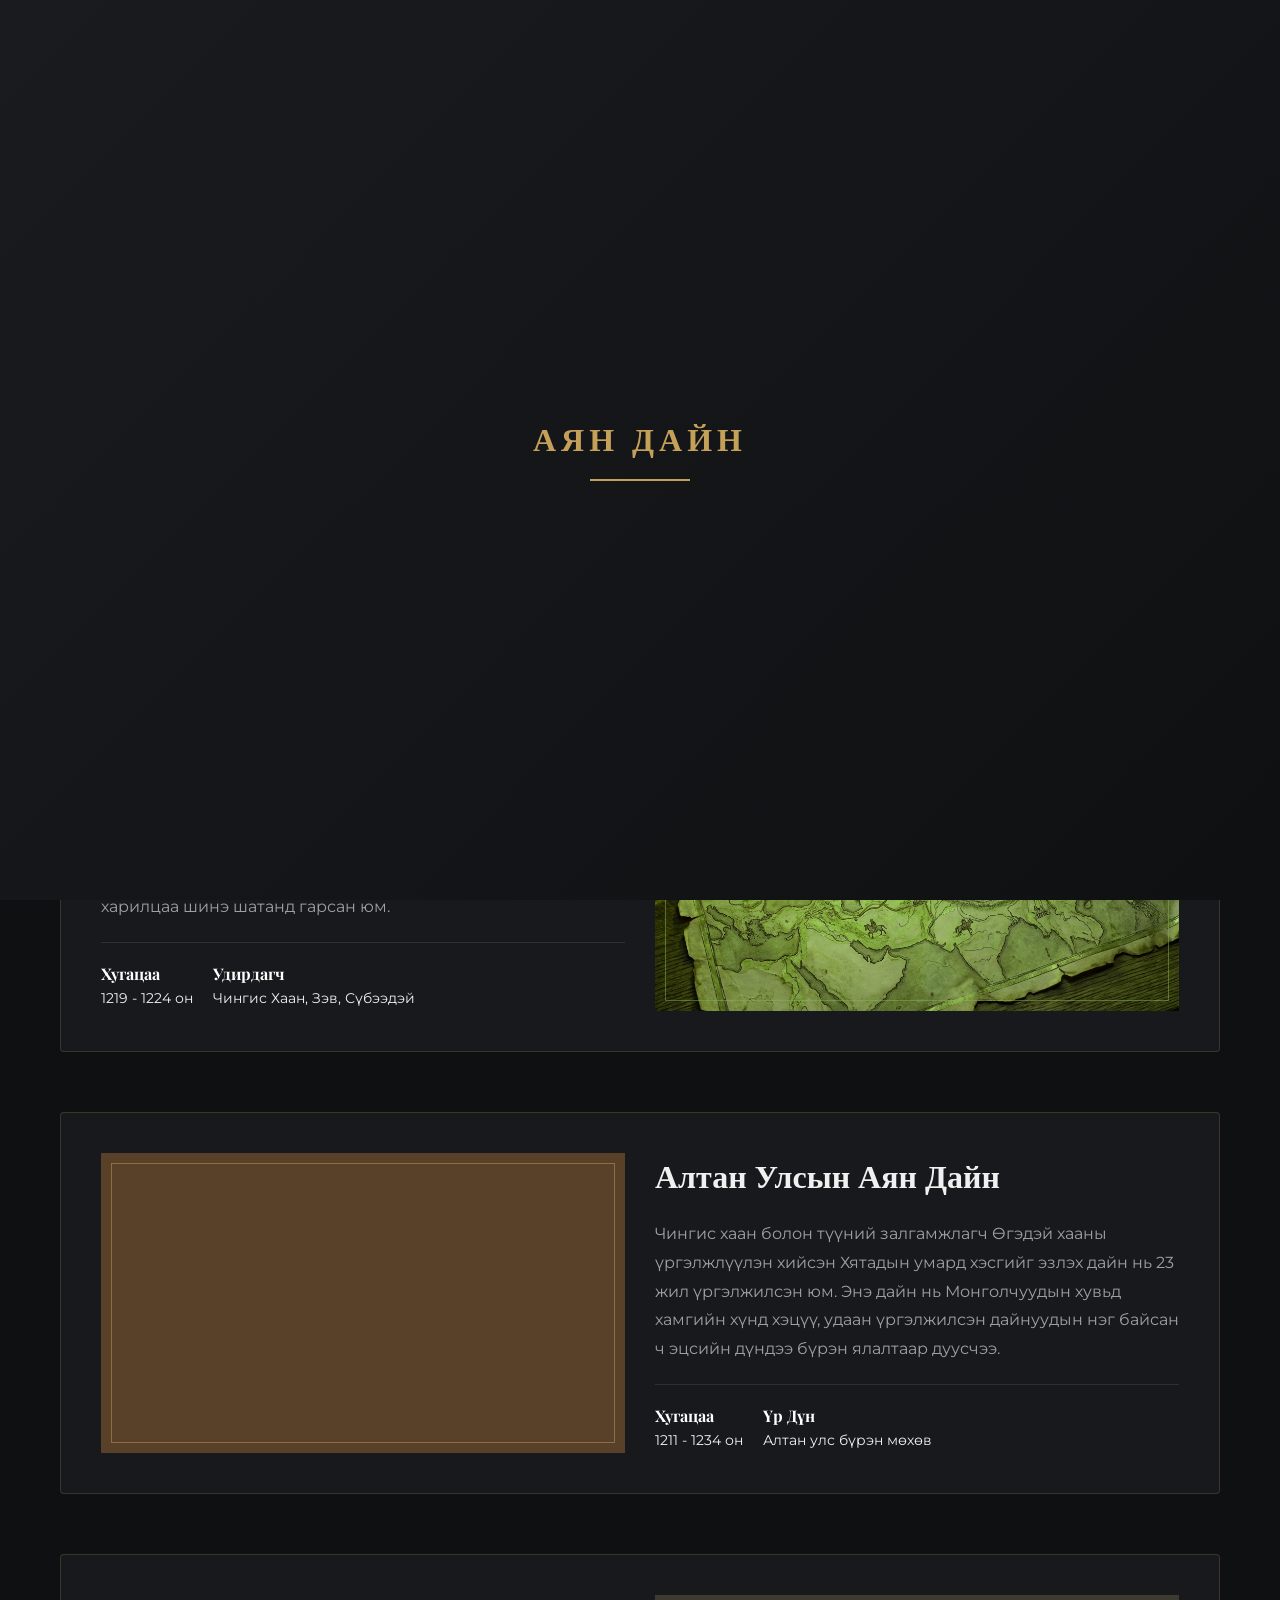
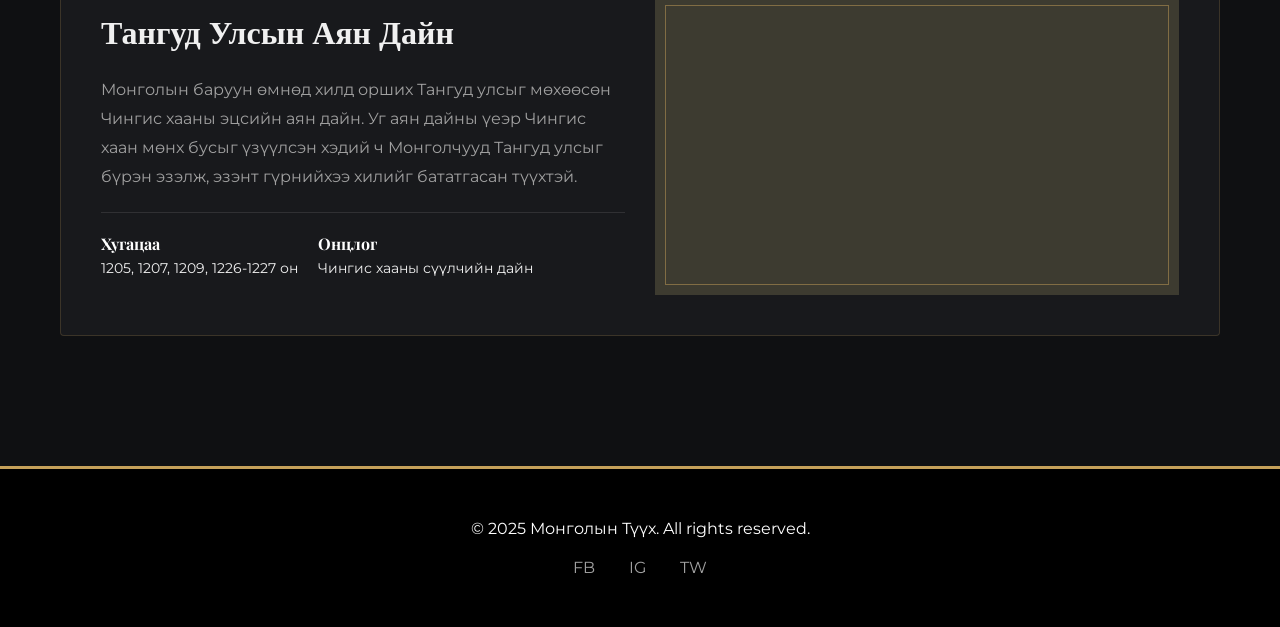
<file: campaigns.html>
<!DOCTYPE html>
<html lang="mn">

<head>
    <meta charset="UTF-8">
    <meta name="viewport" content="width=device-width, initial-scale=1.0">
    <title>Аян Дайн | Great Campaigns</title>
    <link rel="preconnect" href="https://fonts.googleapis.com">
    <link rel="preconnect" href="https://fonts.gstatic.com" crossorigin>
    <link
        href="https://fonts.googleapis.com/css2?family=Cinzel:wght@400;700&family=Playfair+Display:ital,wght@0,400;0,700;1,400&family=Montserrat:wght@300;400;500&display=swap"
        rel="stylesheet">
    <link rel="stylesheet" href="styles.css">
    <style>
        /* Specific styles for campaigns page structure */
        .campaigns-hero {
            height: 60vh;
            background-image: url('campaign-bg.png');
            /* Reuse existing image */
            background-size: cover;
            background-position: center;
            position: relative;
            display: flex;
            align-items: center;
            justify-content: center;
            text-align: center;
        }

        .campaigns-hero::before {
            content: '';
            position: absolute;
            top: 0;
            left: 0;
            width: 100%;
            height: 100%;
            background: rgba(0, 0, 0, 0.6);
        }

        .campaign-details-grid {
            display: grid;
            grid-template-columns: 1fr;
            gap: 60px;
            padding: 50px 0;
        }

        .campaign-detail-card {
            background: rgba(26, 27, 30, 0.95);
            border: 1px solid rgba(197, 160, 89, 0.2);
            padding: 40px;
            border-radius: 4px;
            position: relative;
            overflow: hidden;
            display: flex;
            flex-direction: column;
            /* Mobile first stack */
            gap: 30px;
        }

        @media (min-width: 768px) {
            .campaign-detail-card {
                flex-direction: row;
                align-items: center;
            }

            .campaign-detail-card:nth-child(even) {
                flex-direction: row-reverse;
            }
        }

        .campaign-info {
            flex: 1;
        }

        .campaign-visual {
            flex: 1;
            height: 300px;
            background-color: #2a2c30;
            background-size: cover;
            background-position: center;
            border: 1px solid var(--primary-gold);
            position: relative;
        }

        .campaign-visual::after {
            content: '';
            position: absolute;
            inset: 10px;
            border: 1px solid rgba(197, 160, 89, 0.5);
        }

        .campaign-title {
            font-family: var(--font-heading);
            color: var(--primary-gold);
            font-size: 2rem;
            margin-bottom: 20px;
        }

        .campaign-desc {
            color: var(--text-muted);
            line-height: 1.8;
            font-size: 1rem;
            margin-bottom: 20px;
        }

        .campaign-stats {
            display: flex;
            gap: 20px;
            margin-top: 20px;
            border-top: 1px solid rgba(255, 255, 255, 0.1);
            padding-top: 20px;
        }

        .stat-item h4 {
            color: #fff;
            font-family: var(--font-subheading);
            margin-bottom: 5px;
        }

        .stat-item p {
            color: var(--primary-gold);
            font-size: 0.9rem;
        }

        .section-container {
            max-width: 1200px;
            margin: 0 auto;
            padding: 80px 20px;
        }
    </style>
</head>

<body>

    <!-- Loading Screen -->
    <div id="loader">
        <div class="loader-content">
            <h1 class="loader-title">АЯН ДАЙН</h1>
            <div class="loader-line"></div>
        </div>
    </div>

    <!-- Navigation -->
    <nav class="navbar">
        <div class="logo">HistoryMN</div>
        <ul class="nav-links">
            <li><a href="index.html">Эхлэл</a></li>
            <li><a href="index.html#timeline">Цаг Хугацаа</a></li>
            <li><a href="campaigns.html" class="active">Аян Дайн</a></li>
            <li><a href="index.html#gallery">Галлерей</a></li>
            <li><a href="heritage.html">Өв Соёл</a></li>
        </ul>
        <div class="menu-toggle">
            <span class="bar"></span>
            <span class="bar"></span>
            <span class="bar"></span>
        </div>
    </nav>

    <!-- Back Button -->
    <a href="index.html#campaigns" class="back-btn">
        <span>&#8592;</span> Буцах
    </a>

    <!-- Campaign Hero -->
    <header class="campaigns-hero">
        <div class="hero-content fade-in-up">
            <span class="subtitle">Их Монгол Улсын</span>
            <h1 class="main-title" style="font-size: 3.5rem;">Агуу Аян Дайнууд</h1>
            <p class="hero-desc">Дэлхийн газрын зургийг өөрчилж, түүхийн шинэ хуудсыг нээсэн байлдан дагуулалтууд.</p>
        </div>
    </header>

    <!-- Main Content -->
    <section class="section-container">

        <div class="campaign-details-grid">

            <!-- Campaign 1: Khorezm -->
            <div class="campaign-detail-card fade-in-on-scroll">
                <div class="campaign-info">
                    <h2 class="campaign-title">Өрнө Зүгийн Аян Дайн</h2>
                    <p class="campaign-desc">
                        Зэв, Сүбээдэй нарын удирдсан уг аян дайн нь Хорезм улсыг мөхөөж, Кавказ, Оросын вангууд болон
                        Зүүн Европыг эзэлсэн түүхэн дэх хамгийн аугаа цэргийн стратегиудын нэг байв. Энэ аян дайны үр
                        дүнд торгоны зам бүрэн нээгдэж, өрнө дорнын харилцаа шинэ шатанд гарсан юм.
                    </p>
                    <div class="campaign-stats">
                        <div class="stat-item">
                            <h4>Хугацаа</h4>
                            <p>1219 - 1224 он</p>
                        </div>
                        <div class="stat-item">
                            <h4>Удирдагч</h4>
                            <p>Чингис Хаан, Зэв, Сүбээдэй</p>
                        </div>
                    </div>
                </div>
                <div class="campaign-visual"
                    style="background-image: url('campaign-bg.png'); filter: hue-rotate(45deg);"></div>
            </div>

            <!-- Campaign 2: Jin -->
            <div class="campaign-detail-card fade-in-on-scroll">
                <div class="campaign-info">
                    <h2 class="campaign-title">Алтан Улсын Аян Дайн</h2>
                    <p class="campaign-desc">
                        Чингис хаан болон түүний залгамжлагч Өгэдэй хааны үргэлжлүүлэн хийсэн Хятадын умард хэсгийг
                        эзлэх дайн нь 23 жил үргэлжилсэн юм. Энэ дайн нь Монголчуудын хувьд хамгийн хүнд хэцүү, удаан
                        үргэлжилсэн дайнуудын нэг байсан ч эцсийн дүндээ бүрэн ялалтаар дуусчээ.
                    </p>
                    <div class="campaign-stats">
                        <div class="stat-item">
                            <h4>Хугацаа</h4>
                            <p>1211 - 1234 он</p>
                        </div>
                        <div class="stat-item">
                            <h4>Үр Дүн</h4>
                            <p>Алтан улс бүрэн мөхөв</p>
                        </div>
                    </div>
                </div>
                <div class="campaign-visual" style="background-color: #594028;"></div>
            </div>

            <!-- Campaign 3: Tangut -->
            <div class="campaign-detail-card fade-in-on-scroll">
                <div class="campaign-info">
                    <h2 class="campaign-title">Тангуд Улсын Аян Дайн</h2>
                    <p class="campaign-desc">
                        Монголын баруун өмнөд хилд орших Тангуд улсыг мөхөөсөн Чингис хааны эцсийн аян дайн. Уг аян
                        дайны үеэр Чингис хаан мөнх бусыг үзүүлсэн хэдий ч Монголчууд Тангуд улсыг бүрэн эзэлж, эзэнт
                        гүрнийхээ хилийг бататгасан түүхтэй.
                    </p>
                    <div class="campaign-stats">
                        <div class="stat-item">
                            <h4>Хугацаа</h4>
                            <p>1205, 1207, 1209, 1226-1227 он</p>
                        </div>
                        <div class="stat-item">
                            <h4>Онцлог</h4>
                            <p>Чингис хааны сүүлчийн дайн</p>
                        </div>
                    </div>
                </div>
                <div class="campaign-visual" style="background-color: #3d3b30;"></div>
            </div>

        </div>
    </section>

    <!-- Footer -->
    <footer class="main-footer">
        <div class="container">
            <p>&copy; 2025 Монголын Түүх. All rights reserved.</p>
            <div class="social-links">
                <a href="#">FB</a>
                <a href="#">IG</a>
                <a href="#">TW</a>
            </div>
        </div>
    </footer>

    <script src="script.js"></script>
</body>

</html>
</file>
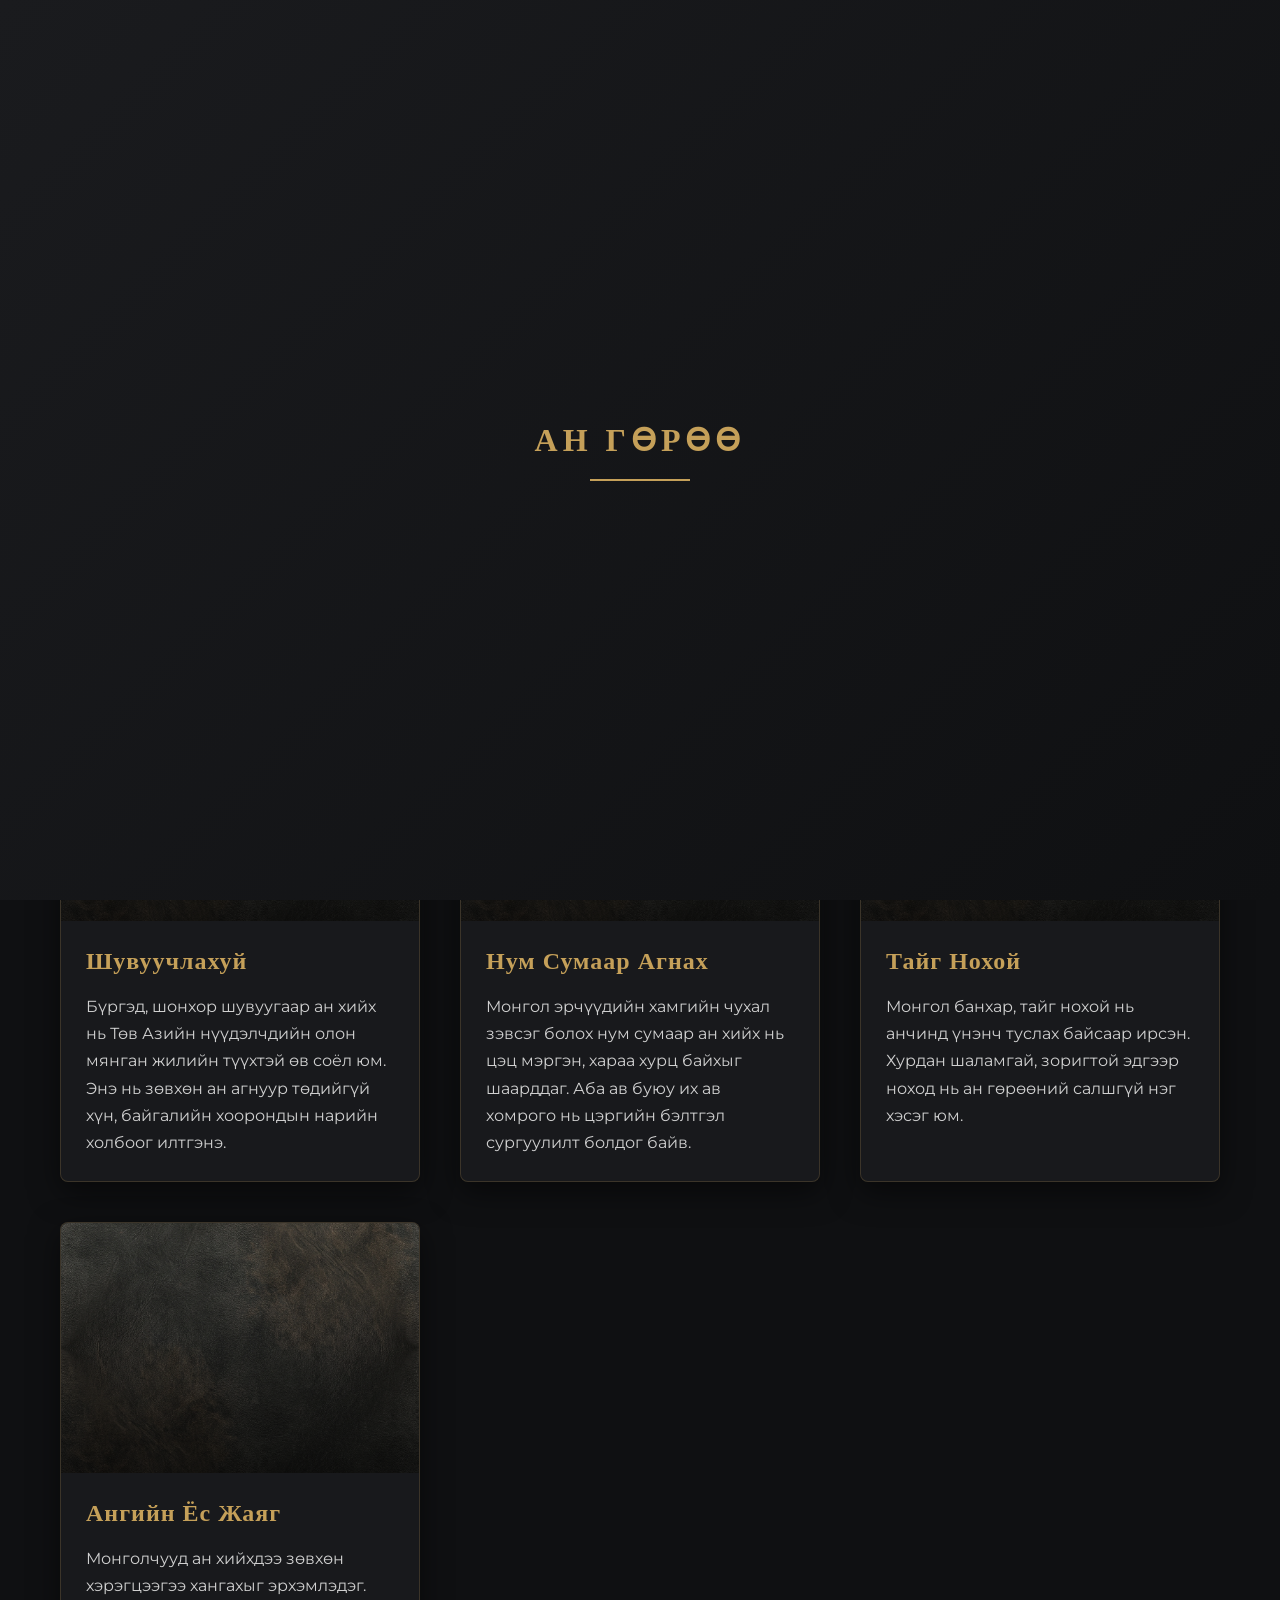
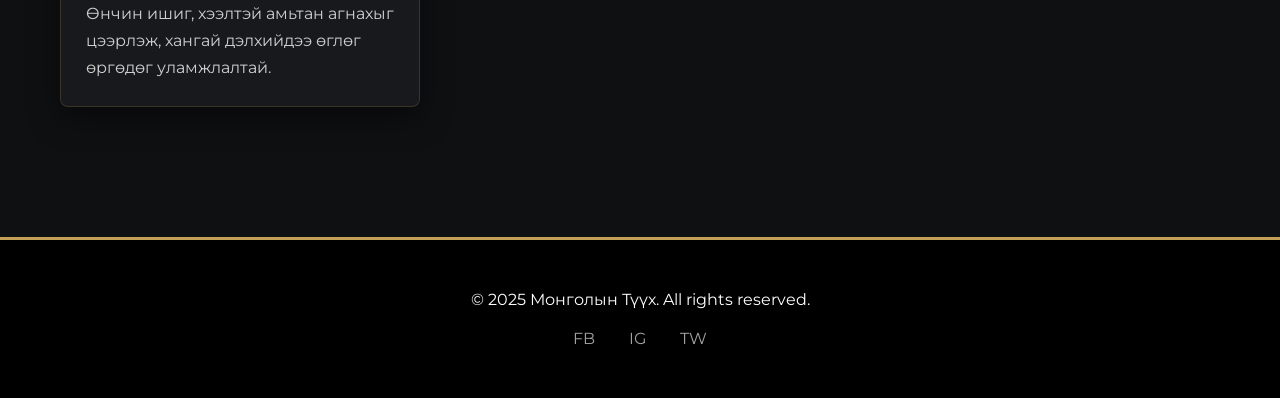
<file: Ан гөрөө/Ан.html>
<!DOCTYPE html>
<html lang="mn">

<head>
    <meta charset="UTF-8">
    <meta name="viewport" content="width=device-width, initial-scale=1.0">
    <title>Ан Гөрөө | Hunting Tradition</title>
    <link rel="preconnect" href="https://fonts.googleapis.com">
    <link rel="preconnect" href="https://fonts.gstatic.com" crossorigin>
    <link
        href="https://fonts.googleapis.com/css2?family=Cinzel:wght@400;700&family=Playfair+Display:ital,wght@0,400;0,700;1,400&family=Montserrat:wght@300;400;500&display=swap"
        rel="stylesheet">
    <link rel="stylesheet" href="../styles.css">
    <style>
        body {
            background-image: url('../texture-bg.png');
            background-attachment: fixed;
            background-color: #0f1012;
        }

        /* Specific styles for page structure */
        .page-hero {
            height: 60vh;
            background-image: url('an.jpg');
            background-size: cover;
            background-position: center;
            position: relative;
            display: flex;
            align-items: center;
            justify-content: center;
            text-align: center;
            filter: saturate(1.3) contrast(1.1);
        }

        .page-hero::before {
            content: '';
            position: absolute;
            top: 0;
            left: 0;
            width: 100%;
            height: 100%;
            background: linear-gradient(to bottom, rgba(34, 197, 94, 0.2), rgba(0, 0, 0, 0.8));
        }

        .content-grid {
            display: grid;
            grid-template-columns: repeat(auto-fit, minmax(350px, 1fr));
            gap: 40px;
            padding: 50px 0;
        }

        .content-card {
            background: rgba(26, 27, 30, 0.9);
            backdrop-filter: blur(10px);
            border: 1px solid rgba(197, 160, 89, 0.2);
            padding: 0;
            border-radius: 8px;
            overflow: hidden;
            transition: all 0.4s cubic-bezier(0.175, 0.885, 0.32, 1.275);
            box-shadow: 0 10px 30px rgba(0, 0, 0, 0.5);
        }

        .content-card:hover {
            transform: translateY(-10px);
            border-color: var(--primary-brown);
            box-shadow: 0 15px 40px rgba(197, 160, 89, 0.2);
        }

        .card-image {
            height: 250px;
            background-color: #2a2c30;
            background-size: cover;
            background-position: center;
            position: relative;
        }

        .card-image::after {
            content: '';
            position: absolute;
            inset: 0;
            background: linear-gradient(to top, rgba(0, 0, 0, 0.7), transparent);
        }

        .card-content {
            padding: 25px;
        }

        .card-content h3 {
            font-family: var(--font-heading);
            color: var(--primary-brown);
            margin-bottom: 15px;
            font-size: 1.5rem;
            letter-spacing: 1px;
        }

        .card-content p {
            color: #d0d0d0;
            font-size: 1rem;
            line-height: 1.7;
        }

        .section-container {
            max-width: 1200px;
            margin: 0 auto;
            padding: 80px 20px;
        }
    </style>
</head>

<body>

    <!-- Loading Screen -->
    <div id="loader">
        <div class="loader-content">
            <h1 class="loader-title">АН ГӨРӨӨ</h1>
            <div class="loader-line"></div>
        </div>
    </div>

    <!-- Navigation -->
    <nav class="navbar">
        <div class="logo">HistoryMN</div>
        <ul class="nav-links">
            <li><a href="../index.html">Эхлэл</a></li>
            <li><a href="../index.html#timeline">Цаг Хугацаа</a></li>
            <li><a href="../campaigns.html">Аян Дайн</a></li>
            <li><a href="../index.html#gallery">Галлерей</a></li>
            <li><a href="../Өв соёл/Өв.html">Өв Соёл</a></li>
        </ul>
        <div class="menu-toggle">
            <span class="bar"></span>
            <span class="bar"></span>
            <span class="bar"></span>
        </div>
    </nav>

    <!-- Back Button -->
    <a href="../index.html#gallery" class="back-btn">
        <span>&#8592;</span> Галлерей руу
    </a>

    <!-- Page Hero -->
    <header class="page-hero">
        <div class="hero-content fade-in-up">
            <span class="subtitle">Байгальтайгаа шүтэлцсэн</span>
            <h1 class="main-title" style="font-size: 3.5rem;">Ан Гөрөөний Соёл</h1>
            <p class="hero-desc">Эр зориг, тэсвэр хатуужил, ан амьтнаа дээдлэх уламжлал.</p>
        </div>
    </header>

    <!-- Main Content -->
    <section class="section-container">

        <div class="content-grid">

            <!-- Item 1: Falconry -->
            <div class="content-card fade-in-on-scroll">
                <div class="card-image"
                    style="background-image: url('../texture-bg.png'), linear-gradient(to bottom, #2a2c30, #000);">
                </div>
                <div class="card-content">
                    <h3>Шувуучлахуй</h3>
                    <p>Бүргэд, шонхор шувуугаар ан хийх нь Төв Азийн нүүдэлчдийн олон мянган жилийн түүхтэй өв соёл юм.
                        Энэ нь зөвхөн ан агнуур төдийгүй хүн, байгалийн хоорондын нарийн холбоог илтгэнэ.</p>
                </div>
            </div>

            <!-- Item 2: Archery Hunting -->
            <div class="content-card fade-in-on-scroll">
                <div class="card-image"
                    style="background-image: url('../texture-bg.png'), linear-gradient(to bottom, #2a2c30, #000);">
                </div>
                <div class="card-content">
                    <h3>Нум Сумаар Агнах</h3>
                    <p>Монгол эрчүүдийн хамгийн чухал зэвсэг болох нум сумаар ан хийх нь цэц мэргэн, хараа хурц байхыг
                        шаарддаг. Аба ав буюу их ав хомрого нь цэргийн бэлтгэл сургуулилт болдог байв.</p>
                </div>
            </div>

            <!-- Item 3: Taiga Dog -->
            <div class="content-card fade-in-on-scroll">
                <div class="card-image"
                    style="background-image: url('../texture-bg.png'), linear-gradient(to bottom, #2a2c30, #000);"></div>
                <div class="card-content">
                    <h3>Тайг Нохой</h3>
                    <p>Монгол банхар, тайг нохой нь анчинд үнэнч туслах байсаар ирсэн. Хурдан шаламгай, зоригтой эдгээр
                        ноход нь ан гөрөөний салшгүй нэг хэсэг юм.</p>
                </div>
            </div>

            <!-- Item 4: Respect -->
            <div class="content-card fade-in-on-scroll">
                <div class="card-image"
                    style="background-image: url('../texture-bg.png'), linear-gradient(to bottom, #2a2c30, #000);">
                </div>
                <div class="card-content">
                    <h3>Ангийн Ёс Жаяг</h3>
                    <p>Монголчууд ан хийхдээ зөвхөн хэрэгцээгээ хангахыг эрхэмлэдэг. Өнчин ишиг, хээлтэй амьтан агнахыг
                        цээрлэж, хангай дэлхийдээ өглөг өргөдөг уламжлалтай.</p>
                </div>
            </div>

        </div>
    </section>

    <!-- Footer -->
    <footer class="main-footer">
        <div class="container">
            <p>&copy; 2025 Монголын Түүх. All rights reserved.</p>
            <div class="social-links">
                <a href="#">FB</a>
                <a href="#">IG</a>
                <a href="#">TW</a>
            </div>
        </div>
    </footer>

    <script src="../script.js"></script>
</body>

</html>
</file>
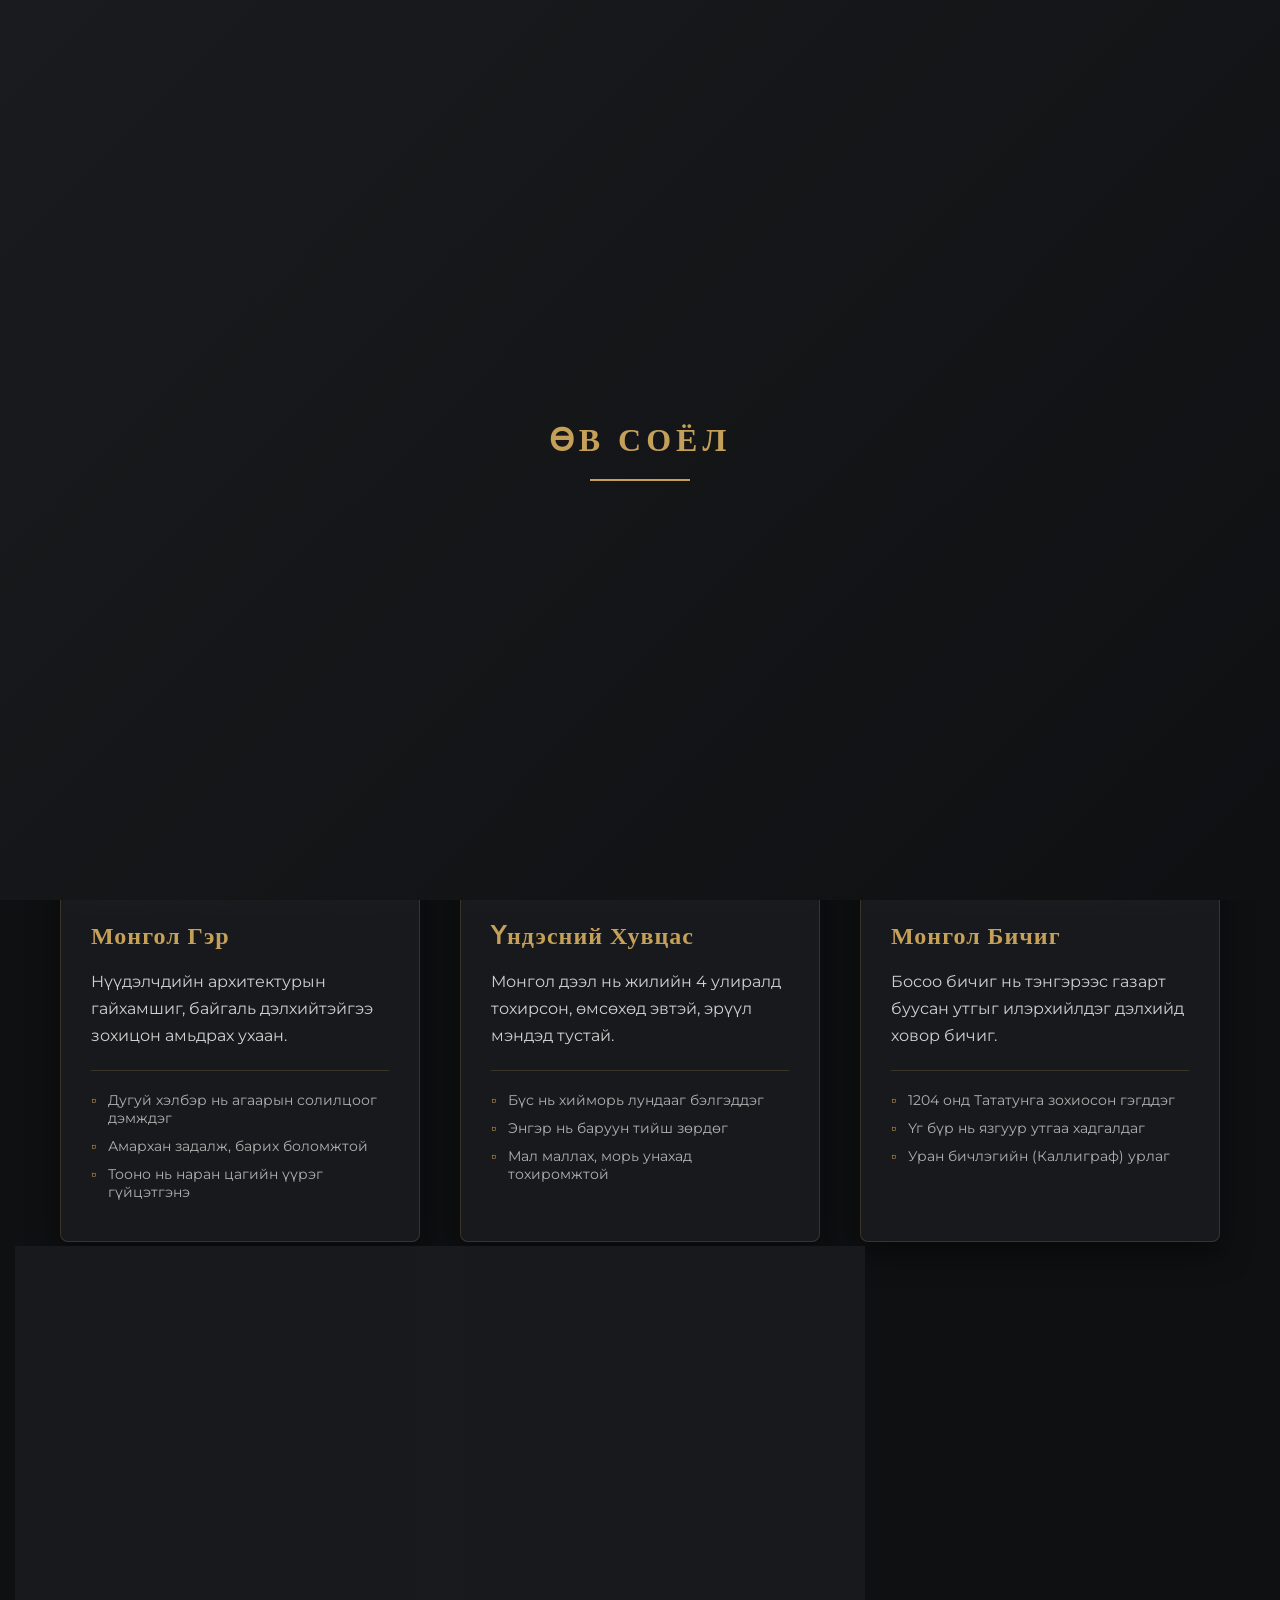
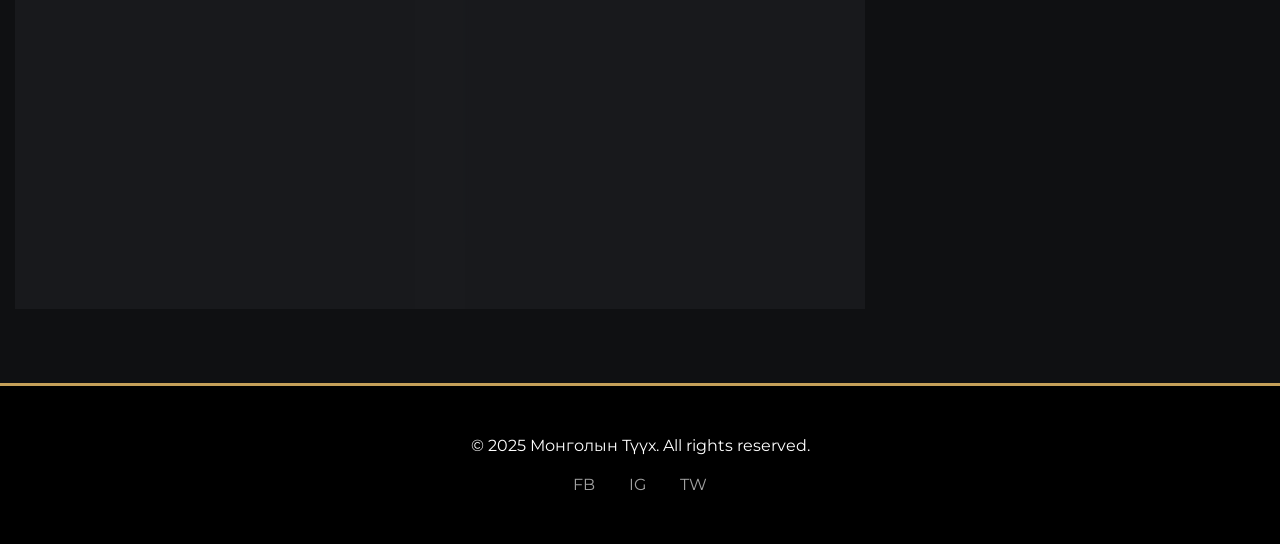
<file: Өв соёл/Өв.html>
<!DOCTYPE html>
<html lang="mn">

<head>
    <meta charset="UTF-8">
    <meta name="viewport" content="width=device-width, initial-scale=1.0">
    <title>Өв Соёл | Heritage of Mongolia</title>
    <link rel="preconnect" href="https://fonts.googleapis.com">
    <link rel="preconnect" href="https://fonts.gstatic.com" crossorigin>
    <link
        href="https://fonts.googleapis.com/css2?family=Cinzel:wght@400;700&family=Playfair+Display:ital,wght@0,400;0,700;1,400&family=Montserrat:wght@300;400;500&display=swap"
        rel="stylesheet">
    <link rel="stylesheet" href="../styles.css">
    <style>
        body {
            background-image: url('../texture-bg.png');
            background-attachment: fixed;
            background-color: #0f1012;
        }

        /* Specific styles for heritage page structure */
        .heritage-hero {
            height: 60vh;
            background-image: url('nuudel.jpg');
            background-size: cover;
            background-position: center;
            position: relative;
            display: flex;
            align-items: center;
            justify-content: center;
            text-align: center;
            filter: saturate(1.3) contrast(1.1);
        }

        .heritage-hero::before {
            content: '';
            position: absolute;
            top: 0;
            left: 0;
            width: 100%;
            height: 100%;
            background: linear-gradient(to bottom, rgba(197, 160, 89, 0.2), rgba(0, 0, 0, 0.8));
        }

        .heritage-grid {
            display: grid;
            grid-template-columns: repeat(auto-fit, minmax(320px, 1fr));
            gap: 40px;
            padding: 50px 0;
        }

        .heritage-card {
            background: rgba(26, 27, 30, 0.9);
            backdrop-filter: blur(10px);
            border: 1px solid rgba(197, 160, 89, 0.2);
            padding: 0;
            border-radius: 8px;
            overflow: hidden;
            transition: all 0.4s cubic-bezier(0.175, 0.885, 0.32, 1.275);
            box-shadow: 0 10px 30px rgba(0, 0, 0, 0.5);
        }

        .heritage-card:hover {
            transform: translateY(-10px);
            border-color: var(--primary-brown);
            box-shadow: 0 15px 40px rgba(197, 160, 89, 0.2);
        }

        .card-image {
            height: 220px;
            background-color: #2a2c30;
            background-size: cover;
            background-position: center;
            position: relative;
        }

        .card-image::after {
            content: '';
            position: absolute;
            inset: 0;
            background: linear-gradient(to top, rgba(0, 0, 0, 0.7), transparent);
        }

        .card-content {
            padding: 30px;
        }

        .card-content h3 {
            font-family: var(--font-heading);
            color: var(--primary-brown);
            margin-bottom: 15px;
            font-size: 1.5rem;
            letter-spacing: 1px;
        }

        .card-content p {
            color: #d0d0d0;
            font-size: 1rem;
            line-height: 1.7;
            margin-bottom: 20px;
        }

        .section-container {
            max-width: 1200px;
            margin: 0 auto;
            padding: 80px 20px;
        }

        .details-list {
            list-style: none;
            margin-top: 15px;
            padding-top: 20px;
            border-top: 1px solid rgba(197, 160, 89, 0.2);
        }

        .details-list li {
            color: #b0b0b0;
            margin-bottom: 10px;
            display: flex;
            align-items: flex-start;
            font-size: 0.9rem;
        }

        .details-list li::before {
            content: '▫';
            color: var(--primary-brown);
            margin-right: 12px;
            font-weight: bold;
        }
    </style>
</head>

<body>

    <!-- Loading Screen -->
    <div id="loader">
        <div class="loader-content">
            <h1 class="loader-title">ӨВ СОЁЛ</h1>
            <div class="loader-line"></div>
        </div>
    </div>

    <!-- Navigation -->
    <nav class="navbar">
        <div class="logo">HistoryMN</div>
        <ul class="nav-links">
            <li><a href="../index.html">Эхлэл</a></li>
            <li><a href="../index.html#timeline">Цаг Хугацаа</a></li>
            <li><a href="../campaigns.html">Аян Дайн</a></li>
            <li><a href="../index.html#gallery">Галлерей</a></li>
            <li><a href="Өв.html" class="active">Өв Соёл</a></li>
        </ul>
        <div class="menu-toggle">
            <span class="bar"></span>
            <span class="bar"></span>
            <span class="bar"></span>
        </div>
    </nav>

    <!-- Back Button -->
    <a href="../index.html#gallery" class="back-btn">
        <span>&#8592;</span> Галлерей руу
    </a>

    <!-- Heritage Hero -->
    <header class="heritage-hero">
        <div class="hero-content fade-in-up">
            <span class="subtitle">Монголчуудын үнэт зүйл</span>
            <h1 class="main-title" style="font-size: 3.5rem;">Өв Соёл ба Уламжлал</h1>
            <p class="hero-desc">Зуун зууныг дамжин ирсэн нүүдэлчдийн ахуй, соёл, зан заншлын гайхамшиг.</p>
        </div>
    </header>

    <!-- Main Content -->
    <section class="section-container">

        <div class="heritage-grid">

            <!-- Item 1: Ger -->
            <div class="heritage-card fade-in-on-scroll">
                <div class="card-image" style="background-image: url('ger.jpg');">
                </div>
                <div class="card-content">
                    <h3>Монгол Гэр</h3>
                    <p>Нүүдэлчдийн архитектурын гайхамшиг, байгаль дэлхийтэйгээ зохицон амьдрах ухаан.</p>
                    <ul class="details-list">
                        <li>Дугуй хэлбэр нь агаарын солилцоог дэмждэг</li>
                        <li>Амархан задалж, барих боломжтой</li>
                        <li>Тооно нь наран цагийн үүрэг гүйцэтгэнэ</li>
                    </ul>
                </div>
            </div>

            <!-- Item 2: Deel -->
            <div class="heritage-card fade-in-on-scroll">
                <div class="card-image" style="background-image: url('deel.jpeg');">
                </div>
                <div class="card-content">
                    <h3>Үндэсний Хувцас</h3>
                    <p>Монгол дээл нь жилийн 4 улиралд тохирсон, өмсөхөд эвтэй, эрүүл мэндэд тустай.</p>
                    <ul class="details-list">
                        <li>Бүс нь хийморь лундааг бэлгэддэг</li>
                        <li>Энгэр нь баруун тийш зөрдөг</li>
                        <li>Мал маллах, морь унахад тохиромжтой</li>
                    </ul>
                </div>
            </div>

            <!-- Item 3: Script -->
            <div class="heritage-card fade-in-on-scroll">
                <div class="card-image" style="background-image: url('bicig.jpg');">
                </div>
                <div class="card-content">
                    <h3>Монгол Бичиг</h3>
                    <p>Босоо бичиг нь тэнгэрээс газарт буусан утгыг илэрхийлдэг дэлхийд ховор бичиг.</p>
                    <ul class="details-list">
                        <li>1204 онд Тататунга зохиосон гэгддэг</li>
                        <li>Үг бүр нь язгуур утгаа хадгалдаг</li>
                        <li>Уран бичлэгийн (Каллиграф) урлаг</li>
                    </ul>
                </div>
            </div>

            <!-- Item 4: Morin Khuur -->
            <div class="heritage-card fade-in-on-scroll">
                <div class="card-image" style="background-image: url('huur.jpg');">
                </div>
                <div class="card-content">
                    <h3>Морин Хуур</h3>
                    <p>Монгол түмний сэтгэлийн утсыг хөнддөг, хос чавхдаст хөгжмийн зэмсэг.</p>
                    <ul class="details-list">
                        <li>Толгойг нь морины толгойгоор сийлдэг</li>
                        <li>ЮНЕСКО-ийн соёлын өвд бүртгэгдсэн</li>
                        <li>Татлага, уртын дуутай хосолдог</li>
                    </ul>
                </div>
            </div>

            <!-- Item 5: Idien -->
            <div class="heritage-card fade-in-on-scroll">
                <div class="card-image" style="background-image: url('idee.jpg');">
                </div>
                <div class="card-content">
                    <h3>Цагаан Идээ</h3>
                    <p>Таван хошуу малын сүүгээр боловсруулсан эрүүл, тэжээллэг хүнс.</p>
                    <ul class="details-list">
                        <li>Ааруул, хурууд нь кальциар баялаг</li>
                        <li>Айраг нь эмчилгээний шинж чанартай</li>
                        <li>Өрөм, зөөхий нь илчлэг ихтэй</li>
                    </ul>
                </div>
            </div>


        </div>
    </section>

    <!-- Footer -->
    <footer class="main-footer">
        <div class="container">
            <p>&copy; 2025 Монголын Түүх. All rights reserved.</p>
            <div class="social-links">
                <a href="#">FB</a>
                <a href="#">IG</a>
                <a href="#">TW</a>
            </div>
        </div>
    </footer>

    <script src="../script.js"></script>
</body>
</html>
</file>
<file: styles.css>
/* Base Variables */
:root {
    --primary-brown: #c5a059;
    --secondary-brown: #a68e3d;
    --warm-brown: #b8970d;
    --dark-brown: #3E3E3E;
    --light-brown: #E8DDD0;
    --accent-blue: #4facfe;
    --accent-green: #22c55e;
    --dark-bg: #0f1012;
    --card-bg: #1a1b1e;
    --text-main: #f0f0f0;
    --text-secondary: #e0e0e0;
    --text-muted: #a0a0a0;
    --accent-dark: #2c3e50;
    --border-light: #2a2c30;
    --font-heading: 'Cinzel', serif;
    /* Cinematic historical feel */
    --font-subheading: 'Playfair Display', serif;
    --font-body: 'Montserrat', sans-serif;
    --transition-slow: 0.8s ease;
    --transition-fast: 0.3s ease;
}

* {
    margin: 0;
    padding: 0;
    box-sizing: border-box;
}

body {
    background-color: var(--dark-bg);
    color: var(--text-main);
    font-family: var(--font-body);
    overflow-x: hidden;
    min-height: 100vh;
}

/* Loader */
#loader {
    position: fixed;
    top: 0;
    left: 0;
    width: 100%;
    height: 100vh;
    background: linear-gradient(135deg, #1a1b1e 0%, #0f1012 100%);
    z-index: 1000;
    display: flex;
    justify-content: center;
    align-items: center;
    transition: opacity 1s ease-out;
}

.loader-content {
    text-align: center;
}

.loader-title {
    font-family: var(--font-heading);
    color: var(--primary-brown);
    font-size: 2rem;
    margin-bottom: 1rem;
    letter-spacing: 5px;
    opacity: 0;
    animation: fadeIn 2s forwards;
}

.loader-line {
    width: 0;
    height: 2px;
    background: var(--primary-brown);
    margin: 0 auto;
    animation: lineGrow 2s forwards;
}

/* Animations */
@keyframes fadeIn {
    to {
        opacity: 1;
    }
}

@keyframes lineGrow {
    to {
        width: 100px;
    }
}

@keyframes fadeInUp {
    from {
        opacity: 0;
        transform: translateY(40px);
    }

    to {
        opacity: 1;
        transform: translateY(0);
    }
}

.fade-in-up {
    animation: fadeInUp 1.5s ease-out forwards;
}

.fade-in-on-scroll {
    opacity: 0;
    transform: translateY(30px);
    transition: all 1s ease-out;
}

.fade-in-on-scroll.visible {
    opacity: 1;
    transform: translateY(0);
}

/* Navigation */
.navbar {
    position: fixed;
    top: 0;
    width: 100%;
    padding: 1.5rem 5%;
    display: flex;
    justify-content: space-between;
    align-items: center;
    z-index: 100;
    background: linear-gradient(to bottom, rgba(0, 0, 0, 0.8), transparent);
    transition: background 0.3s;
}

.navbar.scrolled {
    background: rgba(15, 16, 18, 0.95);
    backdrop-filter: blur(10px);
    border-bottom: 1px solid rgba(197, 160, 89, 0.2);
}

.logo {
    font-family: var(--font-heading);
    color: var(--primary-brown);
    font-size: 1.5rem;
    font-weight: 0;
    letter-spacing: 2px;
}

.nav-links {
    display: flex;
    list-style: none;
    gap: 3rem;
}

.nav-links a {
    color: var(--text-main);
    text-decoration: none;
    font-family: var(--font-subheading);
    font-size: 1rem;
    transition: color 0.3s;
}

.nav-links a:hover {
    color: var(--primary-brown);
}

/* Hero Section */
.hero-section {
    height: 100vh;
    width: 100%;
    position: relative;
    display: flex;
    justify-content: center;
    align-items: center;
    text-align: center;
    overflow: hidden;
}

.hero-video {
    position: absolute;
    top: 0;
    left: 0;
    width: 100%;
    height: 100%;
    object-fit: cover;
    z-index: 1;
}

.hero-overlay {
    position: absolute;
    top: 0;
    left: 0;
    width: 100%;
    height: 100%;
    background: linear-gradient(to bottom, rgba(0, 0, 0, 0.3), rgba(0, 0, 0, 0.8));
    z-index: 2;
}

.hero-content {
    position: relative;
    z-index: 3;
    max-width: 800px;
    padding: 0 20px;
}

.subtitle {
    display: block;
    color: var(--primary-brown);
    font-family: var(--font-body);
    font-size: 1rem;
    letter-spacing: 4px;
    margin-bottom: 1.5rem;
    text-transform: uppercase;
}

.main-title {
    font-family: var(--font-heading);
    font-size: 4.5rem;
    line-height: 1.1;
    margin-bottom: 2rem;
    color: #fff;
    text-shadow: 0 4px 10px rgba(0, 0, 0, 0.5);
}

.hero-desc {
    font-size: 1.2rem;
    color: #e0e0e0;
    margin-bottom: 3rem;
    line-height: 1.6;
}

.cta-button {
    display: inline-block;
    padding: 15px 40px;
    border: 2px solid var(--primary-brown);
    color: var(--primary-brown);
    text-decoration: none;
    font-family: var(--font-body);
    font-weight: 500;
    letter-spacing: 1px;
    transition: all 0.3s;
    background: rgba(255, 255, 255, 0.1);
}

.cta-button:hover {
    background: var(--primary-brown);
    color: #ffffff;
}

/* Scroll Indocator */
.scroll-indicator {
    position: absolute;
    bottom: 40px;
    left: 50%;
    transform: translateX(-50%);
    z-index: 2;
    display: flex;
    flex-direction: column;
    align-items: center;
    gap: 10px;
    opacity: 0.7;
}

.scroll-indicator span {
    font-size: 0.8rem;
    letter-spacing: 2px;
    text-transform: uppercase;
}

.mouse {
    width: 26px;
    height: 40px;
    border: 2px solid #fff;
    border-radius: 13px;
    position: relative;
}

.wheel {
    width: 2px;
    height: 6px;
    background: #fff;
    position: absolute;
    top: 6px;
    left: 50%;
    transform: translateX(-50%);
    border-radius: 2px;
    animation: scroll 1.5s infinite;
}

@keyframes scroll {
    0% {
        top: 6px;
        opacity: 1;
    }

    100% {
        top: 20px;
        opacity: 0;
    }
}

/* Intro Section */
.intro-section {
    padding: 100px 20px;
    background: var(--dark-bg);
    text-align: center;
    border-bottom: 1px solid rgba(197, 160, 89, 0.2);
}

.quote {
    font-family: var(--font-heading);
    font-size: 2rem;
    color: var(--text-main);
    line-height: 1.5;
    max-width: 900px;
    margin: 0 auto;
}

.quote cite {
    display: block;
    margin-top: 20px;
    font-size: 1.1rem;
    color: var(--primary-brown);
    font-family: var(--font-body);
    font-style: normal;
}

/* Timeline Section */
.timeline-section {
    padding: 100px 20px;
    position: relative;
    max-width: 1200px;
    margin: 0 auto;
    background: var(--dark-bg);
}

.section-title {
    text-align: center;
    font-family: var(--font-heading);
    font-size: 3rem;
    color: var(--primary-brown);
    margin-bottom: 80px;
    letter-spacing: 2px;
}

.timeline-container {
    position: relative;
}

/* Vertical line */
.timeline-container::after {
    content: '';
    position: absolute;
    width: 2px;
    background: linear-gradient(180deg, var(--primary-brown) 0%, rgba(139, 111, 71, 0.2) 100%);
    top: 0;
    bottom: 0;
    left: 50%;
    margin-left: -1px;
}

.timeline-item {
    padding: 10px 40px;
    position: relative;
    width: 50%;
    margin-bottom: 40px;
}

.timeline-item.right {
    left: 50%;
}

.timeline-item::after {
    content: '';
    position: absolute;
    width: 16px;
    height: 16px;
    background: var(--dark-bg);
    border: 2px solid var(--primary-brown);
    top: 25px;
    border-radius: 50%;
    z-index: 1;
    right: -8px;
    transition: background 0.3s;
}

.timeline-item.right::after {
    left: -8px;
}

.timeline-item:hover::after {
    background: var(--primary-brown);
}

.timeline-content {
    padding: 30px;
    background: var(--card-bg);
    border-radius: 8px;
    border: 1px solid rgba(197, 160, 89, 0.2);
    box-shadow: 0 4px 15px rgba(0, 0, 0, 0.3);
    transition: transform 0.3s, box-shadow 0.3s;
}

.timeline-content:hover {
    transform: translateY(-8px);
    border-color: var(--primary-brown);
    box-shadow: 0 8px 25px rgba(197, 160, 89, 0.2);
}

.year {
    color: var(--primary-brown);
    font-family: var(--font-heading);
    font-size: 1.5rem;
    font-weight: 700;
    margin-bottom: 10px;
}

.timeline-content h3 {
    font-family: var(--font-subheading);
    font-size: 1.5rem;
    margin-bottom: 15px;
    color: #2C2C2C;
}

.timeline-content p {
    color: #555555;
    line-height: 1.6;
    position: relative;
    z-index: 2;
}

.timeline-content h3,
.timeline-content .year {
    position: relative;
    z-index: 2;
}

/* Specific Timeline Card Backgrounds */
#timeline-hunnu {
    background-image: linear-gradient(rgba(26, 27, 30, 0.85), rgba(26, 27, 30, 0.95)), url('Цаг хугацаа/modn.jpg');
    background-size: cover;
    background-position: center;
}

#timeline-xia {
    background-image: linear-gradient(rgba(26, 27, 30, 0.85), rgba(26, 27, 30, 0.95)), url('Цаг хугацаа/khan.jpg');
    background-size: cover;
    background-position: center;
}

#timeline-kublai {
    background-image: linear-gradient(rgba(26, 27, 30, 0.85), rgba(26, 27, 30, 0.95)), url('Цаг хугацаа/haan.jpg');
    background-size: cover;
    background-position: center;
}

#timeline-yuan {
    background-image: linear-gradient(rgba(26, 27, 30, 0.85), rgba(26, 27, 30, 0.95)), url('Цаг хугацаа/haan.jpg');
    background-size: cover;
    background-position: center;
}


/* Timeline Row Layout */
.timeline-row {
    display: flex;
    width: 100%;
    margin-bottom: 50px;
    align-items: stretch;
    position: relative;
}

/* Reset individual item positioning when in a row */
.timeline-row .timeline-item {
    width: 50%;
    margin-bottom: 0;
    left: auto;
    right: auto;
}

.timeline-row .timeline-item.right {
    left: auto;
}

/* Timeline Image Card */
.timeline-img-card {
    height: auto;
    min-height: 250px;
    background-size: cover;
    background-position: center;
    border-radius: 4px;
    border: 1px solid rgba(139, 111, 71, 0.2);
    box-shadow: 0 10px 30px rgba(0, 0, 0, 0.5);
    transition: transform 0.3s;
    margin: 10px 20px;
    /* Adjust purely for visual spacing inside the 50% block */
    position: relative;
}

.timeline-img-card:hover {
    transform: scale(1.02);
    border-color: var(--primary-brown);
}

.timeline-img-card::before {
    content: '';
    position: absolute;
    inset: 0;
    background: rgba(0, 0, 0, 0.2);
    transition: background 0.3s;
}

.timeline-img-card:hover::before {
    background: rgba(0, 0, 0, 0);
}

/* Mobile responsive for new timeline */
@media (max-width: 768px) {
    .timeline-row {
        flex-direction: column;
    }

    .timeline-row .timeline-item {
        width: 100%;
    }

    .timeline-img-card {
        height: 200px;
        order: -1;
        /* Image first on mobile? or after? Let's say keep it visually consistently stacked */
        margin-bottom: 20px;
    }
}


/* Campaigns Section */
.campaigns-section {
    position: relative;
    padding: 100px 20px;
    background: var(--dark-bg);
    color: var(--text-main);
}

.campaigns-overlay {
    position: absolute;
    top: 0;
    left: 0;
    width: 100%;
    height: 100%;
    background: transparent;
}

.campaigns-content {
    position: relative;
    z-index: 2;
    max-width: 1200px;
    margin: 0 auto;
}

.campaigns-grid {
    display: grid;
    grid-template-columns: repeat(auto-fit, minmax(300px, 1fr));
    gap: 40px;
}

.campaign-card {
    background: var(--card-bg);
    backdrop-filter: blur(5px);
    padding: 30px;
    border: 1px solid rgba(197, 160, 89, 0.2);
    transition: transform 0.3s, box-shadow 0.3s;
    box-shadow: 0 4px 15px rgba(0, 0, 0, 0.3);
    border-radius: 8px;
}

.campaign-card:hover {
    transform: translateY(-8px);
    background: var(--card-bg);
    border-color: var(--primary-brown);
    box-shadow: 0 12px 24px rgba(197, 160, 89, 0.2);
}

.campaign-card h3 {
    font-family: var(--font-subheading);
    color: var(--primary-brown);
    font-size: 1.5rem;
    margin-bottom: 15px;
}

.campaign-card p {
    line-height: 1.6;
    color: #555555;
}

/* Specific Campaign Card Backgrounds */
#campaign-western {
    background-image: linear-gradient(rgba(26, 27, 30, 0.8), rgba(26, 27, 30, 0.9)), url('campaign-bg.png');
    background-size: cover;
    background-position: center;
}

#campaign-jin {
    background-image: linear-gradient(rgba(26, 27, 30, 0.8), rgba(26, 27, 30, 0.9)), url('campaign-bg.png');
    background-size: cover;
    background-position: center;
}

#campaign-tangut {
    background-image: linear-gradient(rgba(26, 27, 30, 0.8), rgba(26, 27, 30, 0.9)), url('campaign-bg.png');
    background-size: cover;
    background-position: center;
}

/* Gallery Section */
.gallery-section {
    padding: 100px 5%;
    max-width: 1400px;
    margin: 0 auto;
    background: var(--dark-bg);
}

.gallery-grid {
    display: grid;
    grid-template-columns: repeat(auto-fit, minmax(350px, 1fr));
    gap: 30px;
}

.gallery-card {
    height: 400px;
    background: var(--card-bg);
    position: relative;
    overflow: hidden;
    display: flex;
    flex-direction: column;
    justify-content: flex-end;
    padding: 30px;
    border: 1px solid rgba(197, 160, 89, 0.2);
    transition: transform 0.5s, box-shadow 0.3s;
    box-shadow: 0 4px 15px rgba(0, 0, 0, 0.3);
    border-radius: 8px;
}

.gallery-card:hover {
    transform: scale(1.03);
    box-shadow: 0 12px 24px rgba(197, 160, 89, 0.2);
}

/* Specific Card Backgrounds */
#card-culture {
    background-image: url('Өв соёл/nuudel.jpg');
    background-size: cover;
    background-position: center;
}

#card-weapon {
    background-image: url('Ан гөрөө/an.jpg');
    background-size: cover;
    background-position: center;
}

#card-script {
    background-image: url('Түүхэн олдвор/oldvor.jpg');
    background-size: cover;
    background-position: center;
}


.gallery-card h3,
.gallery-card p {
    position: relative;
    z-index: 2;
}

.gallery-card h3 {
    font-family: var(--font-subheading);
    font-size: 1.8rem;
    margin-bottom: 10px;
    color: var(--primary-brown);
    text-shadow: 0 2px 4px rgba(0,0,0,0.5);
}

.gallery-card p {
    color: #ffffff;
    text-shadow: 0 1px 3px rgba(0,0,0,0.5);
}

/* Footer */
.main-footer {
    padding: 50px 0;
    background: #000000;
    color: #ffffff;
    text-align: center;
    border-top: 3px solid var(--primary-brown);
}

.social-links {
    margin-top: 20px;
}

.social-links a {
    color: var(--text-muted);
    margin: 0 15px;
    text-decoration: none;
    transition: color 0.3s;
}

.social-links a:hover {
    color: var(--primary-brown);
}

/* Back Button */
.back-btn {
    position: fixed;
    top: 100px;
    left: 30px;
    z-index: 98;
    background: rgba(26, 27, 30, 0.9);
    border: 2px solid var(--primary-brown);
    color: var(--primary-brown);
    padding: 10px 25px;
    border-radius: 50px;
    text-decoration: none;
    font-family: var(--font-body);
    font-size: 0.9rem;
    backdrop-filter: blur(5px);
    transition: all 0.3s;
    display: flex;
    align-items: center;
    gap: 10px;
    text-transform: uppercase;
    letter-spacing: 1px;
    box-shadow: 0 4px 15px rgba(0, 0, 0, 0.5);
}

.back-btn:hover {
    background: var(--primary-brown);
    color: #ffffff;
    transform: translateX(-5px);
}

.back-btn span {
    font-size: 1.2rem;
    line-height: 1;
}

/* Responsive */
@media (max-width: 768px) {
    .back-btn {
        top: 85px;
        left: 20px;
        padding: 8px 20px;
        font-size: 0.8rem;
    }

    .main-title {

        font-size: 3rem;
    }

    .timeline-container::after {
        left: 31px;
    }

    .timeline-item {
        width: 100%;
        padding-left: 70px;
        padding-right: 25px;
    }

    .timeline-item.right {
        left: 0;
    }

    .timeline-item::after {
        left: 23px;
        right: auto;
    }

    .timeline-item.right::after {
        left: 23px;
    }

    .nav-links {
        display: none;
        /* Mobile menu to be implemented if needed */
    }

    .menu-toggle {
        display: block;
        /* Hamburger */
    }
}
</file>
